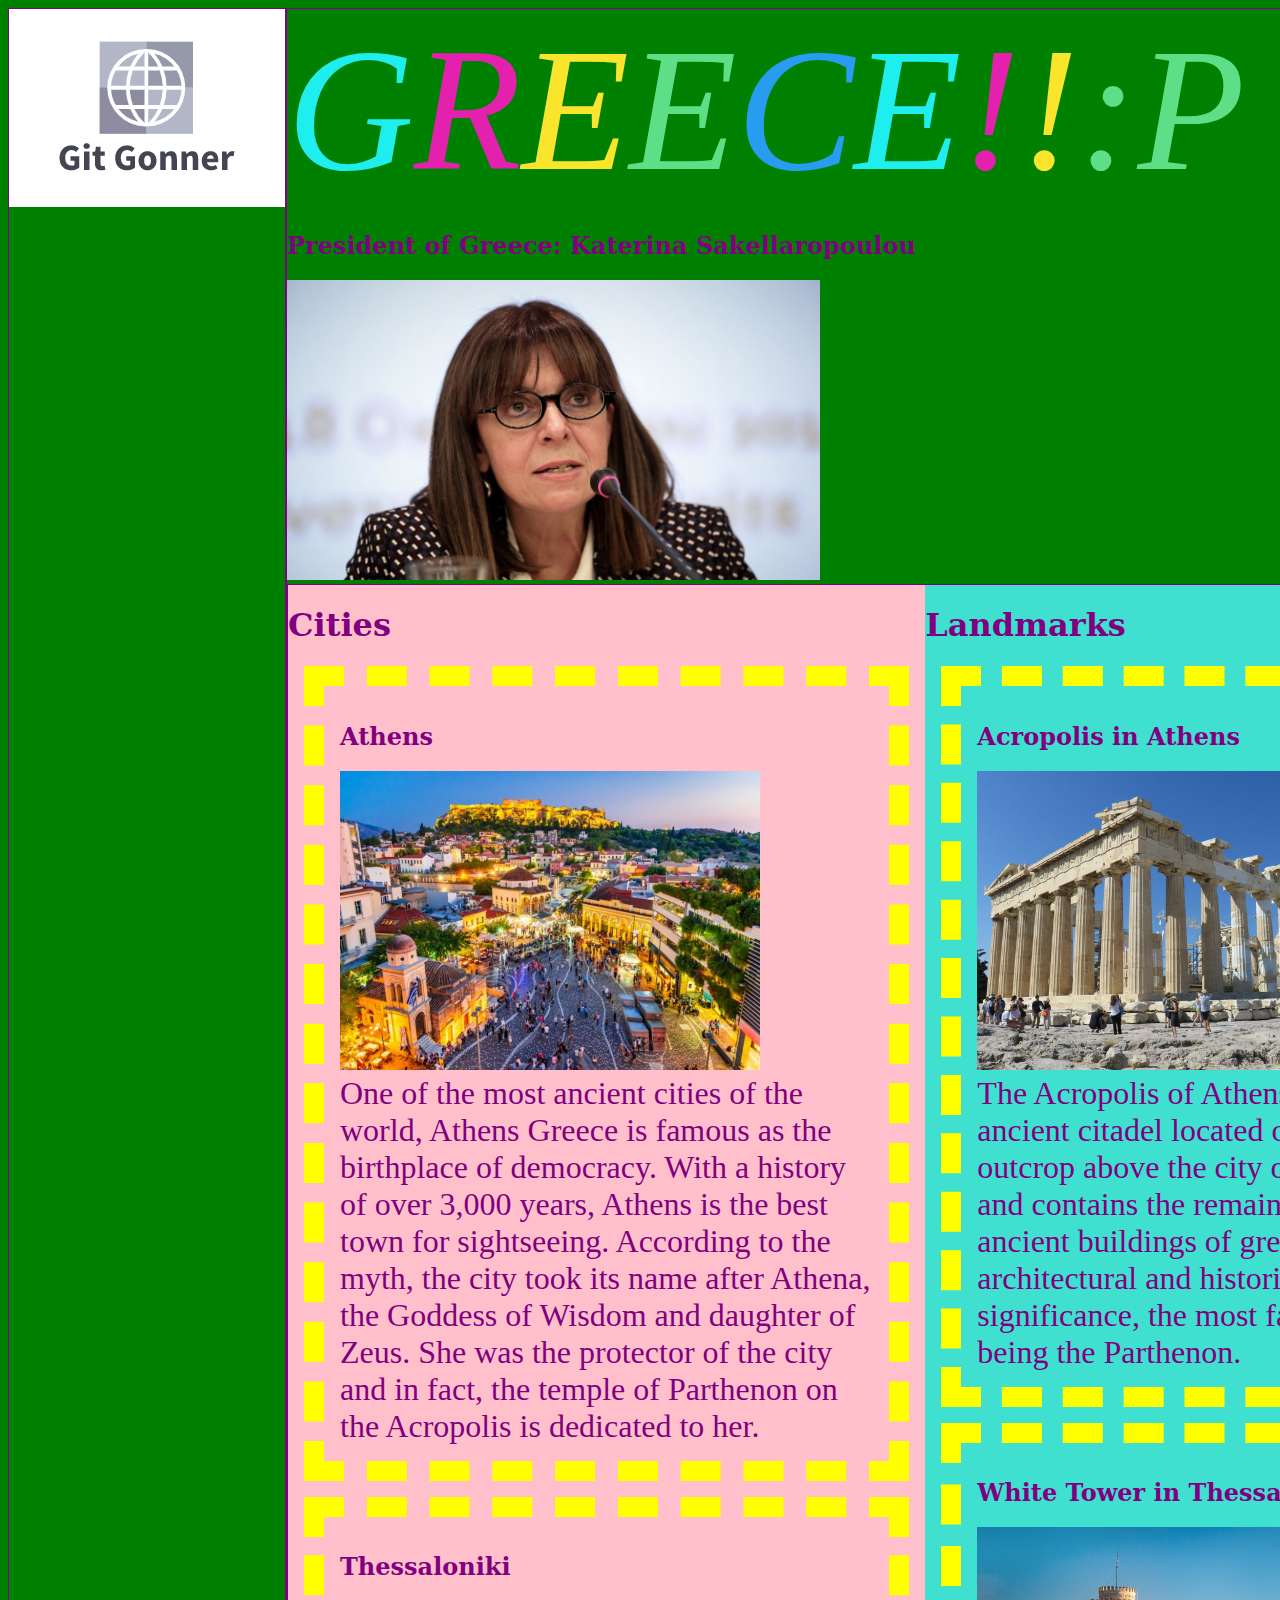
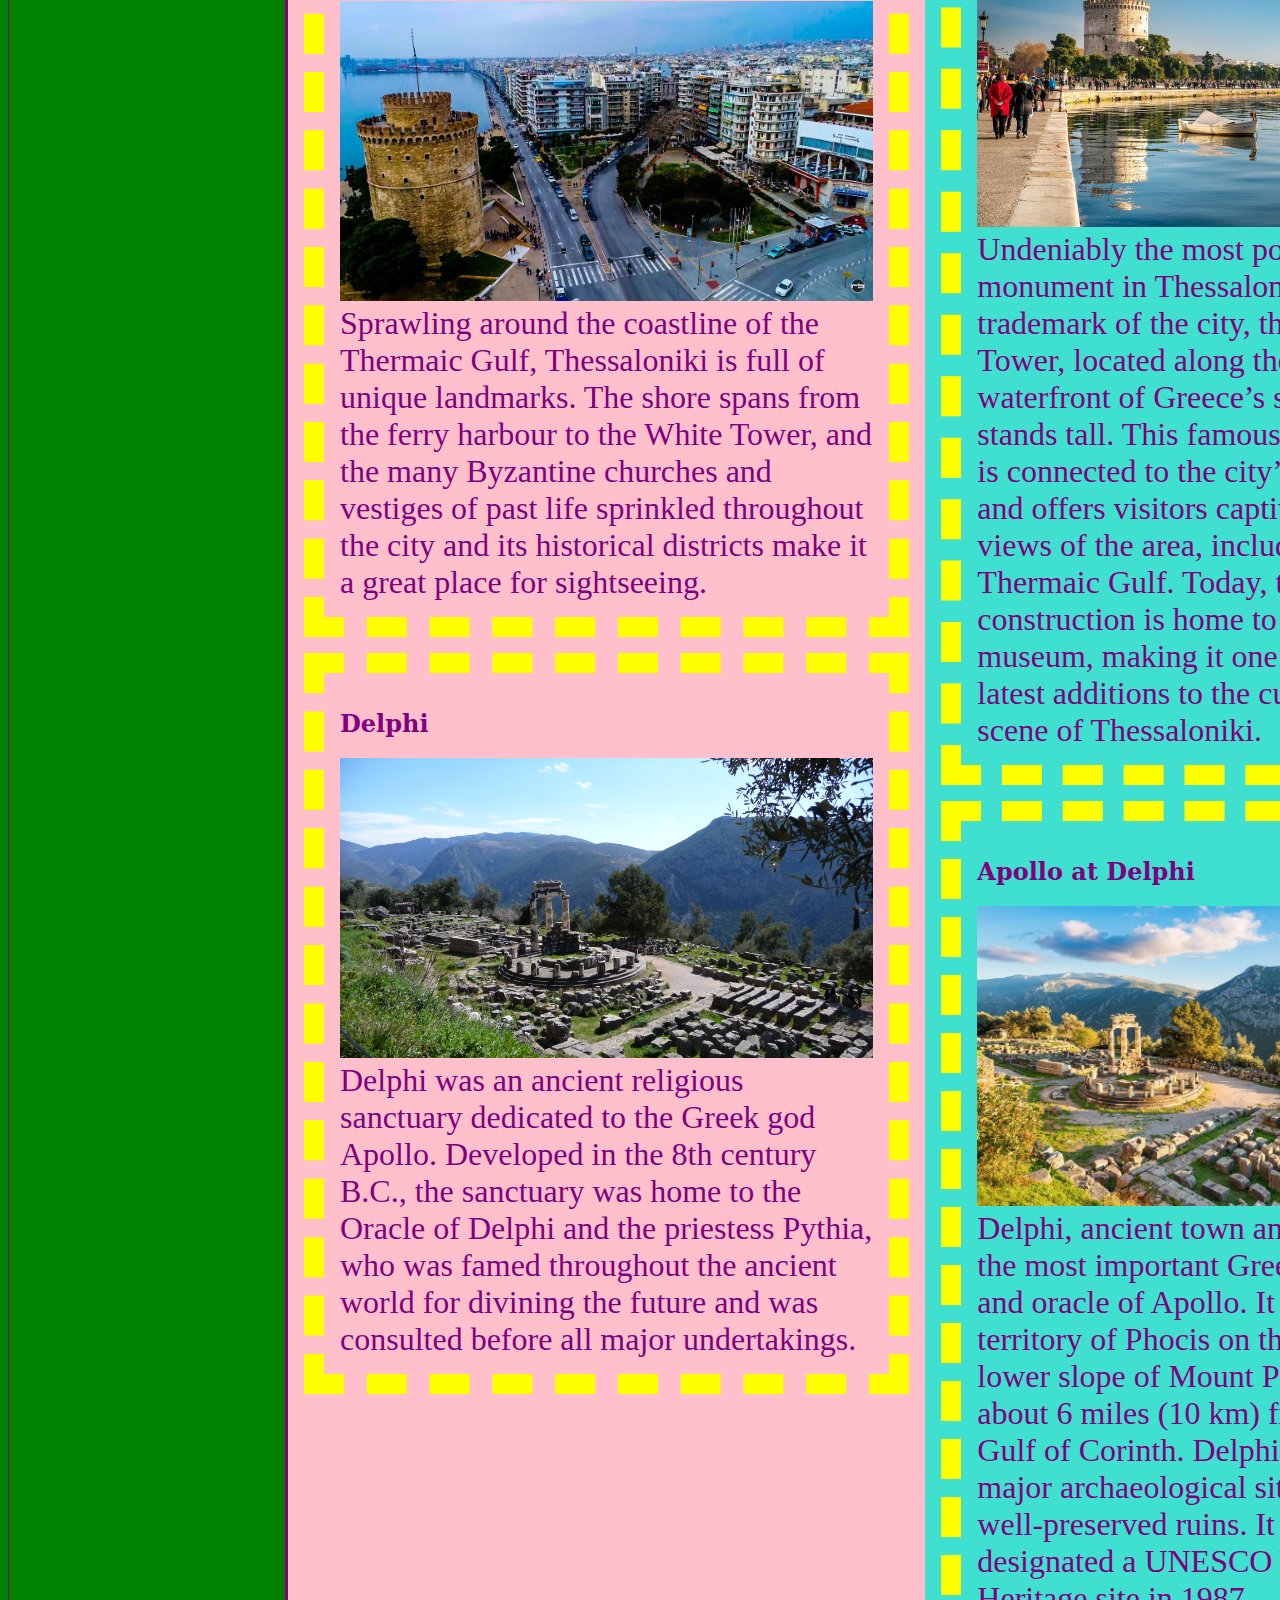
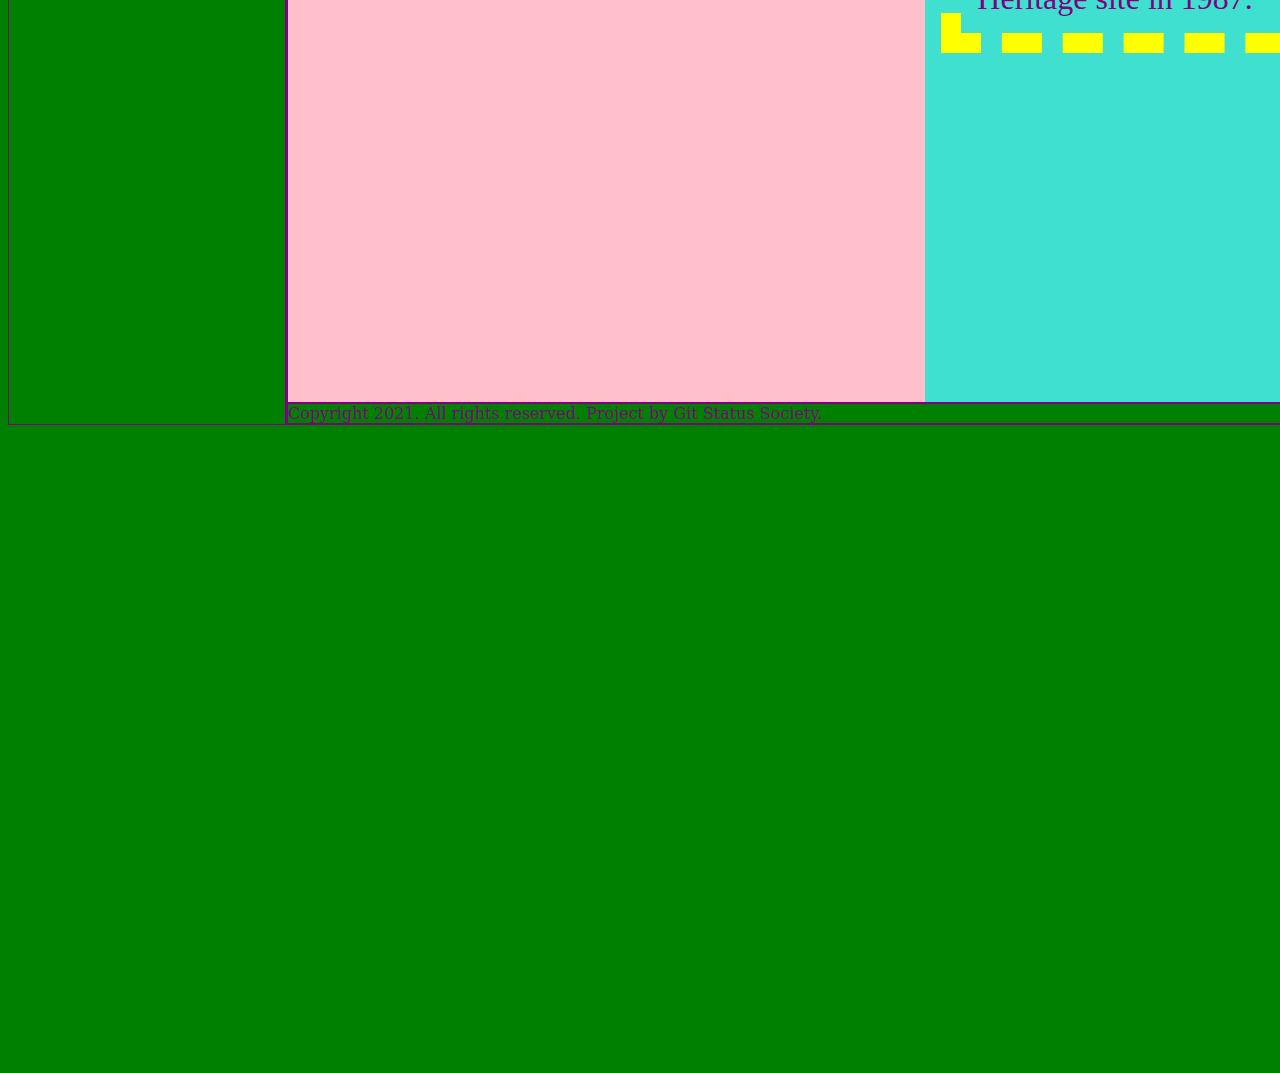
<file: greece.html>
<!DOCTYPE html>
<html lang="en">
<head>
  <meta charset="UTF-8">
  <meta http-equiv="X-UA-Compatible" content="IE=edge">
  <meta name="viewport" content="width=device-width, initial-scale=1.0">
  <link rel="stylesheet" href="pages.css">
  <title>Greece</title>
</head>
<body>
<section class="logo"> 
  <header>
    <div class="logoImage">
      <img src="Images/Screen Shot 2021-05-25 at 1.16.34 PM.png" alt="logo screenshot">
    </div>
  </header>
</section>
<section class="main">
  <p class="title"><em><span class="letter0">G</span
    ><span class="letter1">R</span
        ><span class="letter2">E</span
            ><span class="letter3">E</span
                ><span class="letter4">C</span
                    ><span class="letter5">E</span
                        ><span class="letter6">!</span
                            ><span class="letter7">!</span
                            ><span class="letter8">:P</span
                                ></em></p>
  <div class="leaders">
    <h2>
        President of Greece: Katerina Sakellaropoulou
    </h2>
<img src="Images/KS.greece.jpg" class="pic" alt="Katerina Sakellaropoulou">
  </div>
  <article class="lists">
    <div class="cityList">
        <h1>Cities</h1>
      <div class="city">
        <h2>Athens</h2> 
        <img src="Images/athens.city.jpg" class="pic" alt="Athens skyline">
        <p>
            One of the most ancient cities of the world, Athens Greece is famous as the birthplace of democracy. With a history of over 3,000 years, Athens is the best town for sightseeing. According to the myth, the city took its name after Athena, the Goddess of Wisdom and daughter of Zeus. She was the protector of the city and in fact, the temple of Parthenon on the Acropolis is dedicated to her.
        </p>
      </div>
      <div class="city">
        <h2>Thessaloniki</h2> 
        <img src="Images/thessaloniki.jpg" class="pic" alt="Thessaloniki skyline">
        <p>
            Sprawling around the coastline of the Thermaic Gulf, Thessaloniki is full of unique landmarks. The shore spans from the ferry harbour to the White Tower, and the many Byzantine churches and vestiges of past life sprinkled throughout the city and its historical districts make it a great place for sightseeing.
        </p>
      </div>
      <div class="city">
        <h2>Delphi</h2> 
        <img src="Images/delphi.city.jpg" class="pic" alt="Delphi ruins">
        <p>
            Delphi was an ancient religious sanctuary dedicated to the Greek god Apollo. Developed in the 8th century B.C., the sanctuary was home to the Oracle of Delphi and the priestess Pythia, who was famed throughout the ancient world for divining the future and was consulted before all major undertakings.
        </p>
      </div>
    </div>
    <div class="landmarksList">
        <h1>Landmarks</h1>
      <div class="landmarks">
        <h2>Acropolis in Athens</h2> 
        <img src="Images/athens.jpg" class="pic" alt="Parthenon">
        <p>
            The Acropolis of Athens is an ancient citadel located on a rocky outcrop above the city of Athens and contains the remains of several ancient buildings of great architectural and historical significance, the most famous being the Parthenon.
        </p>
      </div>
      <div class="landmarks">
        <h2>White Tower in Thessaloniki</h2> 
        <img src="Images/whitetower.jpg" class="pic" alt="White Tower">
        <p>
            Undeniably the most popular monument in Thessaloniki and the trademark of the city, the White Tower, located along the waterfront of Greece’s second city, stands tall. This famous landmark is connected to the city’s rich past and offers visitors captivating views of the area, including the Thermaic Gulf. Today, the construction is home to a unique museum, making it one of the latest additions to the cultural scene of Thessaloniki.
        </p>
      </div>
      <div class="landmarks">
        <h2>Apollo at Delphi</h2> 
        <img src="Images/delphi.jpg" class="pic" alt="Temple to Apollo at Delphi">
        <p>
            Delphi, ancient town and seat of the most important Greek temple and oracle of Apollo. It lay in the territory of Phocis on the steep lower slope of Mount Parnassus, about 6 miles (10 km) from the Gulf of Corinth. Delphi is now a major archaeological site with well-preserved ruins. It was designated a UNESCO World Heritage site in 1987.
        </p>
      </div>
    </div>
      
    <div class="famousCitizensList">
        <h1>Famous Citizens</h1>
     <div class="citizen">
      <h2>Homer</h2> 
      <img src="Images/homer.jpg" class="pic" alt="Homer bust">
      <p>
        Homer was the presumed author of the Iliad and the Odyssey, two epic poems that are the foundational works of ancient Greek literature. The Iliad is set during the Trojan War, the ten-year siege of the city of Troy by a coalition of Greek kingdoms.
      </p>
     </div>
     <div class="citizen">
      <h2>Plato</h2> 
      <img src="Images/plato.jpg" class="pic" alt="Plato bust">
      <p>
        Plato was an Athenian philosopher during the Classical period in Ancient Greece, founder of the Platonist school of thought and the Academy, the first institution of higher learning in the Western world.
      </p>
     </div>
     <div class="citizen">
      <h2>Socrates</h2> 
      <img src="Images/socrates.jpg" class="pic" alt="Socrates bust">
      <p>
        Socrates was a Greek philosopher from Athens who is credited as one of the founders of Western philosophy, and as being the first moral philosopher of the Western ethical tradition of thought.
      </p>
     </div>
     </div>
  </article>
  <footer>Copyright 2021. All rights reserved. Project by Git Status Society.</footer>
</section>

  <nav class="navbar">      
    <div class="nav-item">
      <a class="nav-link" href="index.html">Home</a></div>
    <div class="nav-item">
      <a class="nav-link active" aria-current="page" href="germany.html">Germany</a>
    </div>
    <div class="nav-item">
      <a class="nav-link" href="#">Greece</a>
    </div>
    <div class="nav-item">
      <a class="nav-link" href="italy.html">Italy</a>
    </div>
    <div class="nav-item">
      <a class="nav-link" href="mexico.html">Mexico</a>
    </div>
  </nav>
</body>
</html>
</file>
<file: pages.css>
@font-face {
  font-family: BadHandwriting;
  src: url(https://www.stockio.com/free-font/bad-handwriting);
}

body {
  display: flex;
  height: fit-content;
  padding-bottom: 50%;
  position: relative;
  background-color: green;
  color: purple;
  font-family: "Serif", "Times New Roman", monospace;
}

.pic{
  max-height: 300px;
  object-fit: contain;
}

.logo {
  border: 1px solid;
  flex: 20%;
}

.main {
  border: 1px solid;
  flex: 20%;
}

.lists {
  display: flex;
  border: 1px solid;
}

footer {
  border: 1px solid;
}

.navbar {
  border: 1px solid;
  flex: 20%;
}

.cityList{
  background-color: pink;
  position: relative;
  top: 0; left: 0;
}

.landmarksList{
  background-color: turquoise;
  position: relative;
  top: 0; left: 0;
}

.famousCitizensList{
  background-color: orange;
  position: relative;
  top: 0; left: 0;
}

.city{
  margin: 1em;
  padding: 1em;
  border: 20px dashed yellow;
}

.landmarks{
  margin: 1em;
  padding: 1em;
  border: 20px dashed yellow;
}

.citizen{
  margin: 1em;
  padding: 1em;
  border: 20px dashed yellow;
}

.gaudy-wrapper {
    width: 100vw;
    height: 100vh;
    display: table-cell;
    text-align: center;
    vertical-align: middle;
  }
  
  p, .nav-link {
    font-family: "Comic Sans MS", "Comic Sans", "Marker Felt", "Patrick Hand", cursive;
    font-size: 2em;
    margin: 0;
  }
  

  .title {
    font-family: "Comic Sans MS", "Comic Sans", "Marker Felt", "Patrick Hand", cursive;
    font-size: 11em;
    margin: 0;
  }
  
  .letter0 {
    color: #1eeeee;
    position: relative;
    animation: colorful-sine 2s linear infinite;
  }
  
  .letter1 {
    color: #e421ae;
    position: relative;
    animation: colorful-sine 2s -1.75s linear infinite;
  }
  
  .letter2 {
    color: #fae52c;
    position: relative;
    animation: colorful-sine 2s -1.5s linear infinite;
  }
  
  .letter3 {
    color: #5edf87;
    position: relative;
    animation: colorful-sine 2s -1.25s linear infinite;
  }
  
  .letter4 {
    color: #279cf1;
    position: relative;
    animation: colorful-sine 2s -1s linear infinite;
  }
  .letter5 {
    color: #1eeeee;
    position: relative;
    animation: colorful-sine 2s -0.75s linear infinite;
  }
  
  .letter6 {
    color: #e421ae;
    position: relative;
    animation: colorful-sine 2s -.5s linear infinite;
  }
  
  .letter7 {
    color: #fae52c;
    position: relative;
    animation: colorful-sine 2s -.25s linear infinite;
  }
  
  .letter8 {
    color: #5edf87;
    position: relative;
    animation: colorful-sine 2s  linear infinite;
  }
  
  .letter9 {
    color: #279cf1;
    position: relative;
    animation: colorful-sine 2s -1s linear infinite;
  }
  
  /* The formula I used to calculate the top animation was -3cos(2pi*x). */
  
  @keyframes colorful-sine {
    0%, 100% {color: #1eeeee; top: -3vw;}
    5% {top: -2.853170vw;}
    10% {top: -2.427051vw;}
    15% {top: -1.763356vw;}
    20% {color: #279cf1; top: -0.927051vw;}
    25% {top: 0;}
    30% {top: 0.927051vw;}
    35% {top: 1.763356vw;}
    40% {color: #5edf87; top: 2.427051vw;}
    45% {top: 2.853170vw;}
    50% {top: 3vw;}
    55% {top: 2.853170vw;}
    60% {color: #fae52c; top: 2.427051vw;}
    65% {top: 1.763356vw;}
    70% {top: 0.927051vw;}
    75% {top: 0;}
    80% {color: #e421ae; top: -0.927051vw;}
    85% {top: -1.763356vw;}
    90% {top: -2.427051vw;}
    95% {top: -2.853170vw;}
  }
</file>
